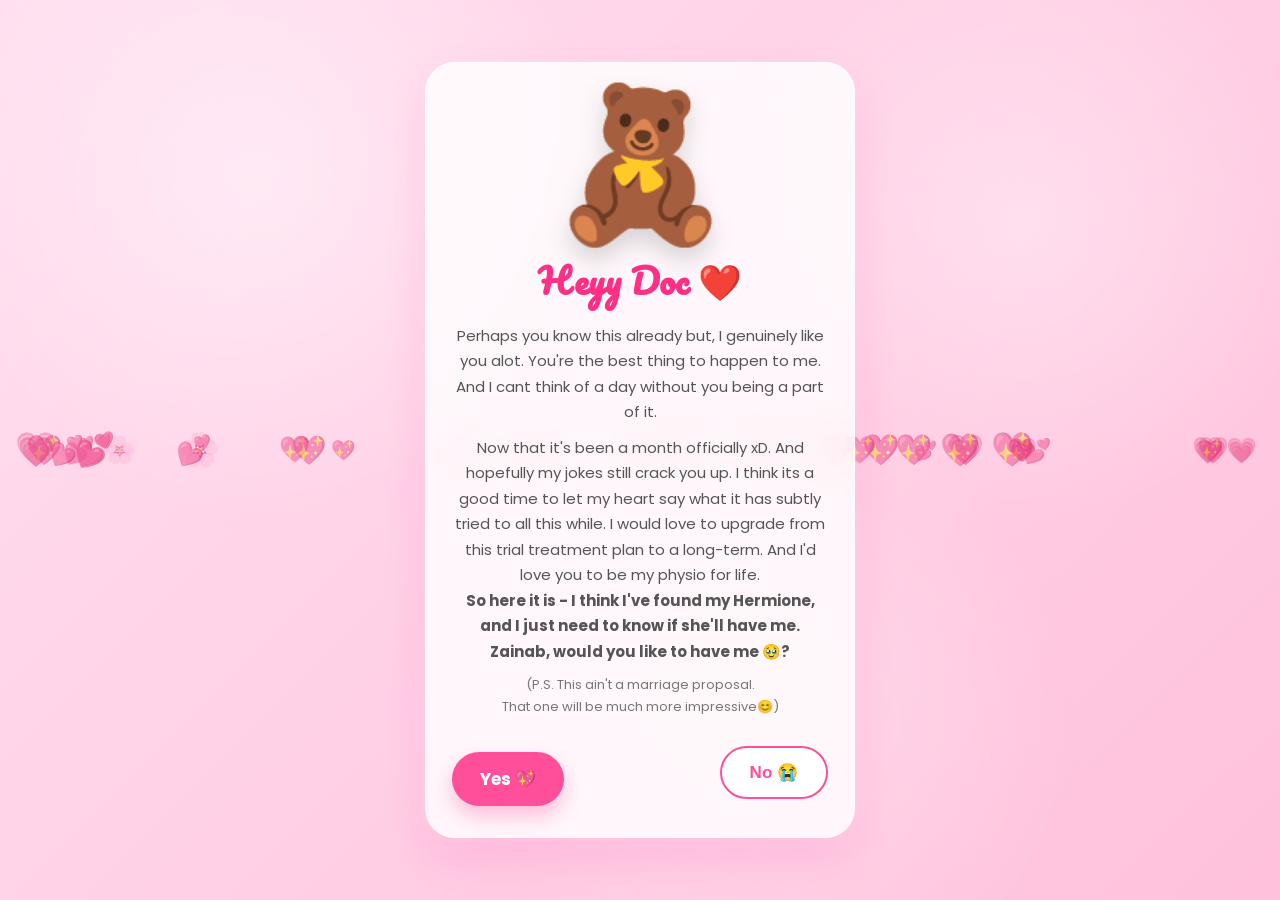
<file: index.html>
<!DOCTYPE html>
<html lang="en">
<head>
<meta charset="UTF-8">
<meta name="viewport" content="width=device-width, initial-scale=1.0">

<title>Hey Doc ❤️</title>

<link rel="preconnect" href="https://fonts.googleapis.com">
<link rel="preconnect" href="https://fonts.gstatic.com" crossorigin>

<link href="https://fonts.googleapis.com/css2?family=Poppins:wght@300;400;600;700&family=Pacifico&display=swap" rel="stylesheet">

<link rel="stylesheet" href="style.css">
</head>

<body>

<div class="bg"></div>

<div id="hearts"></div>

<div class="card">

<div class="teddy">
🧸
</div>

<h1>Heyy Doc ❤️</h1>


<p>
Perhaps you know this already but, I genuinely like you alot. 
You're the best thing to happen to me. And I cant think of a day without you being a part of it.
</p>

<p>
Now that it's been a month officially xD. And hopefully my jokes still crack you up. 
I think its a good time to let my heart say what it has subtly tried to all this while. I would love to upgrade from this trial treatment plan to a long-term. And I'd love you to be my physio for life.
<br><b>So here it is - I think I've found my Hermione, and I just need to know if she'll have me. <br>Zainab, would you like to have me 🥹?</b>
</p>

<p class="small">
(P.S. This ain't a marriage proposal.<br>
That one will be much more impressive😊)
</p>

<div class="buttons">

<a href="yes.html" class="yes">
Yes 💖
</a>

<button id="no">
No 😭
</button>

</div>

</div>

<script src="script.js"></script>

</body>
</html>
</file>
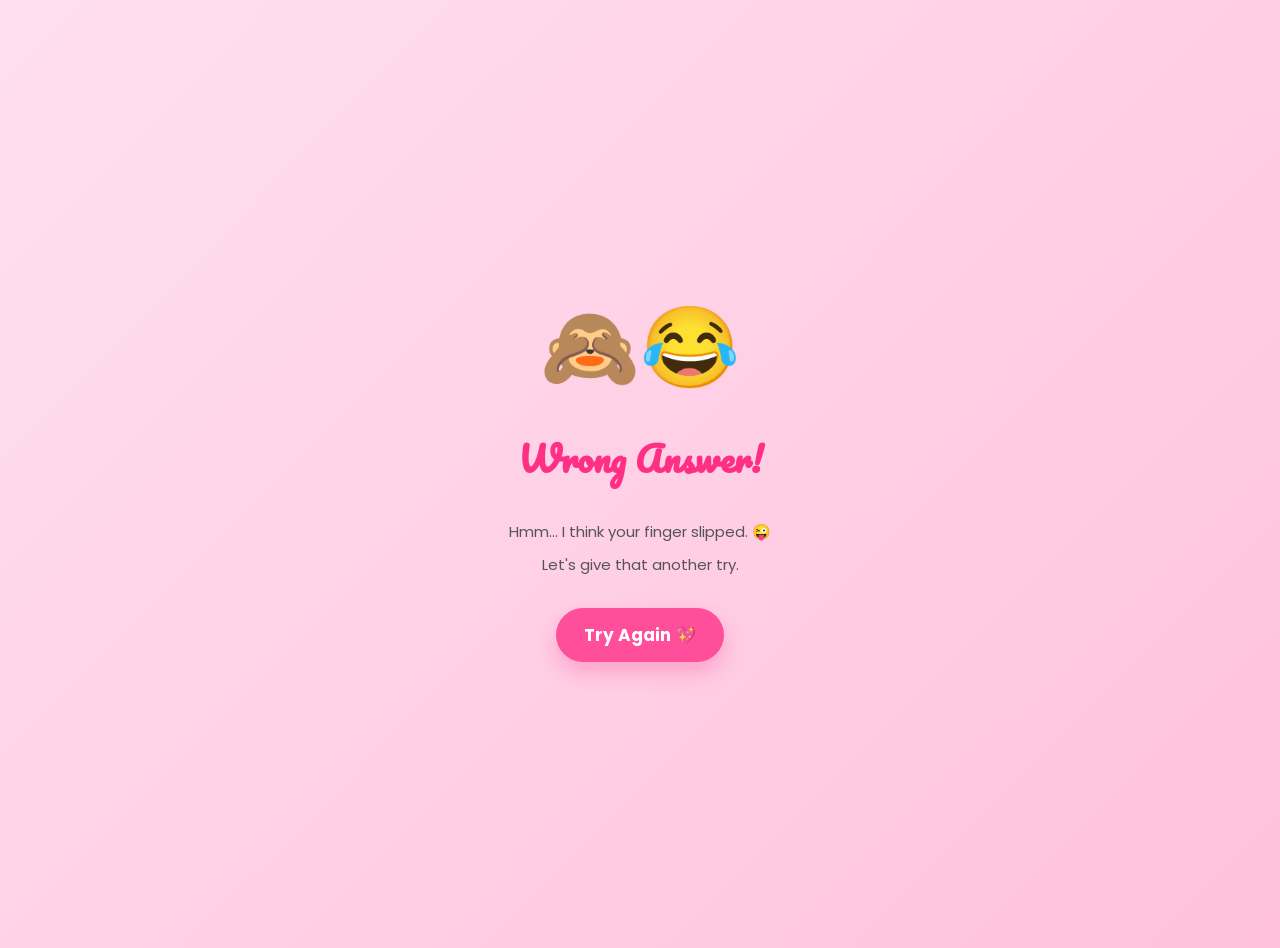
<file: no.html>
<!DOCTYPE html>
<html lang="en">

<head>

<meta charset="UTF-8">

<meta name="viewport" content="width=device-width, initial-scale=1.0">

<title>Wrong Answer 😝</title>

<link rel="preconnect" href="https://fonts.googleapis.com">

<link rel="preconnect" href="https://fonts.gstatic.com" crossorigin>

<link href="https://fonts.googleapis.com/css2?family=Poppins:wght@400;600;700&family=Pacifico&display=swap" rel="stylesheet">

<link rel="stylesheet" href="style.css">

</head>

<body>

<div class="center">

<div class="big">
🙈😂
</div>

<h1 style="color:#ff2f86;margin-top:20px;">
Wrong Answer!
</h1>

<p style="margin-top:18px;max-width:320px;">
Hmm... I think your finger slipped. 😜
</p>

<p style="margin-top:8px;">
Let's give that another try.
</p>

<a href="index.html" class="yes" style="margin-top:30px;">
Try Again 💖
</a>

</div>

</body>

</html>
</file>
<file: style.css>
/* =========================================
   GLOBAL
========================================= */

*{
    margin:0;
    padding:0;
    box-sizing:border-box;
}

html{
    scroll-behavior:smooth;
}

body{

    font-family:'Poppins',sans-serif;

    min-height:100vh;

    display:flex;

    justify-content:center;

    align-items:center;

    padding:24px;

    overflow-x:hidden;
    overflow-y:auto;

    background:linear-gradient(
        -45deg,
        #ffd8ea,
        #ffc5df,
        #ffb7d6,
        #ffdff0
    );

    background-size:400% 400%;

    animation:bgMove 14s ease infinite;

}


/* =========================================
   BACKGROUND
========================================= */

.bg{

    position:fixed;

    inset:0;

    z-index:0;

    pointer-events:none;

    background:

    radial-gradient(circle at 20% 20%,
    rgba(255,255,255,.45),
    transparent 28%),

    radial-gradient(circle at 80% 25%,
    rgba(255,255,255,.35),
    transparent 25%),

    radial-gradient(circle at 60% 80%,
    rgba(255,255,255,.28),
    transparent 30%);

    animation:bgGlow 8s ease-in-out infinite alternate;

}

@keyframes bgMove{

0%{
background-position:0% 50%;
}

50%{
background-position:100% 50%;
}

100%{
background-position:0% 50%;
}

}

@keyframes bgGlow{

from{
transform:scale(1);
}

to{
transform:scale(1.08);
}

}


/* =========================================
   CARD
========================================= */

.card{

    position:relative;

    z-index:2;

    width:min(92%,430px);

    padding:26px;

    border-radius:30px;

    background:rgba(255,255,255,.82);

    backdrop-filter:blur(16px);

    border:1px solid rgba(255,255,255,.6);

    box-shadow:

    0 18px 40px rgba(255,20,147,.15),

    0 4px 18px rgba(255,255,255,.35);

    text-align:center;

}


/* =========================================
   TEDDY
========================================= */

.teddy{

    font-size:150px;

    line-height:1;

    margin-bottom:10px;

    animation:bounce 2s ease-in-out infinite;

    filter:drop-shadow(
        0 12px 12px rgba(0,0,0,.15)
    );

}

@keyframes bounce{

0%,100%{

transform:translateY(0);

}

50%{

transform:
translateY(-12px)
rotate(-2deg);

}

}


/* =========================================
   TEXT
========================================= */

h1{

    font-family:'Pacifico',cursive;

    color:#ff2f86;

    font-size:2.2rem;

    margin-bottom:12px;

}

p{

    color:#555;

    font-size:15px;

    line-height:1.7;

    margin-top:10px;

}

.small{

    color:#777;

    font-size:13px;

}

/* =========================================
   BUTTONS
========================================= */

.buttons{

    margin-top:28px;

    position:relative;

    display:flex;

    align-items:center;

    justify-content:space-between;

    height:65px;

    width:100%;

}

.yes{

    display:inline-flex;

    align-items:center;

    justify-content:center;

    text-decoration:none;

    background:#ff4f9b;

    color:#fff;

    font-weight:700;

    font-size:17px;

    padding:14px 28px;

    border-radius:999px;

    box-shadow:0 10px 20px rgba(255,79,155,.35);

    transition:.25s;

}

.yes:hover{

    transform:scale(1.05);

}

#no{

    position:absolute;

    right:0;

    top:0;

    background:#fff;

    color:#ff4f9b;

    border:2px solid #ff4f9b;

    font-weight:700;

    font-size:17px;

    padding:14px 28px;

    border-radius:999px;

    cursor:pointer;

    transition:left .18s ease,right .18s ease,top .18s ease;

}


/* =========================================
   FLOATING HEARTS
========================================= */

.heart{

    position:fixed;

    z-index:1;

    opacity:.55;

    pointer-events:none;

    animation:rise linear infinite;

}

@keyframes rise{

from{

transform:translateY(110vh);

}

to{

transform:translateY(-20vh);

}

}


/* =========================================
   YES / NO PAGES
========================================= */

.center{

    min-height:100vh;

    display:flex;

    flex-direction:column;

    justify-content:center;

    align-items:center;

    text-align:center;

    padding:30px;

}

.big{

    font-size:5rem;

}


/* =========================================
   MOBILE
========================================= */

@media (max-width:480px){

.card{

    width:100%;

    padding:20px;

}

.teddy{

    font-size:125px;

}

h1{

    font-size:2rem;

}

p{

    font-size:14px;

}

.small{

    font-size:12px;

}

.yes,
#no{

    font-size:16px;

    padding:12px 22px;

}

.buttons{

    height:60px;

}

}
</file>
